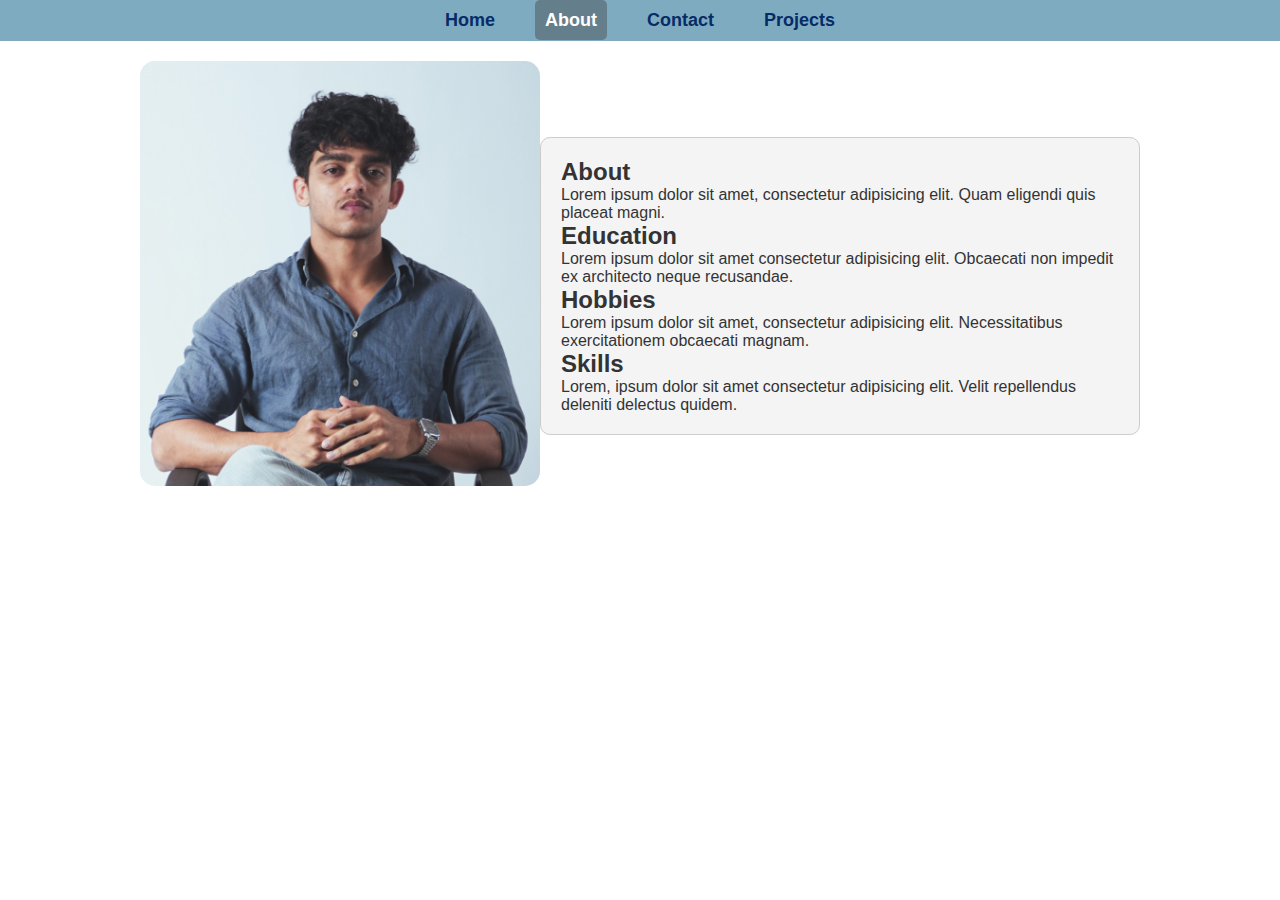
<file: about.html>
<!DOCTYPE html>
<html lang="en">
<head>
    <meta charset="UTF-8">
    <meta name="viewport" content="width=device-width, initial-scale=1.0">
    <title>About Me</title>
    <link rel="stylesheet" href="css/about.css">
</head>
<body>
  <header>
    <nav>
      <ul class="menubar">
        <li><a href="index.html">Home</a></li>
        <li><a href="about.html" class="active">About</a></li>
        <li><a href="contacts.html">Contact</a></li>
        <li><a href="projects.html">Projects</a></li>
      </ul>
    </nav>
  </header>

  <main>
    <section id="image">
      <img src="images/shaan.jpg" alt="Profile Picture">
    </section>

    <section id="content">
      <h2>About</h2>
      <p>Lorem ipsum dolor sit amet, consectetur adipisicing elit. Quam eligendi quis placeat magni.</p>

      <h2>Education</h2>
      <p>Lorem ipsum dolor sit amet consectetur adipisicing elit. Obcaecati non impedit ex architecto neque recusandae.</p>

      <h2>Hobbies</h2>
      <p>Lorem ipsum dolor sit amet, consectetur adipisicing elit. Necessitatibus exercitationem obcaecati magnam.</p>

      <h2>Skills</h2>
      <p>Lorem, ipsum dolor sit amet consectetur adipisicing elit. Velit repellendus deleniti delectus quidem.</p>
    </section>
  </main>
</body>
</html>
</file>
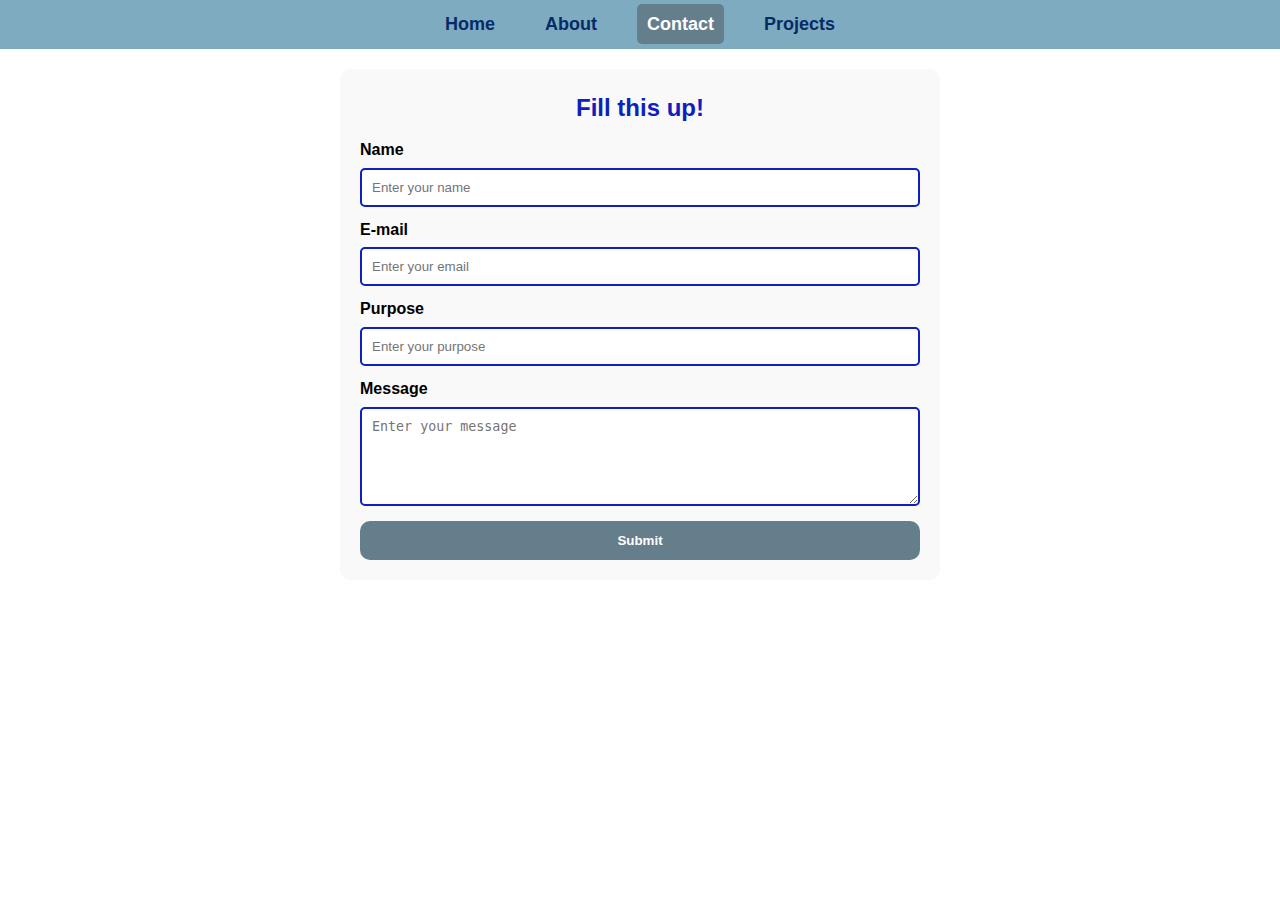
<file: contacts.html>
<!DOCTYPE html>
<html lang="en">
<head>
    <meta charset="UTF-8">
    <meta name="viewport" content="width=device-width, initial-scale=1.0">
    <title>Contact Us</title>
    <link rel="stylesheet" href="css/contacts.css">
</head>
<body>
<header>
    <nav>
        <ul class="menubar">
            <li><a href="index.html">Home</a></li>
            <li><a href="about.html">About</a></li>
            <li><a href="contacts.html" class="active">Contact</a></li>
            <li><a href="projects.html">Projects</a></li>
        </ul>
    </nav>
  </header>

    <section class="contact">
        <h2>Fill this up!</h2>
        <form action="#">
            <label for="name">Name</label>
            <input type="text" id="name" placeholder="Enter your name" required>

            <label for="email">E-mail</label>
            <input type="text" id="email" placeholder="Enter your email" required>

            <label for="purpose">Purpose</label>
            <input type="text" id="purpose" placeholder="Enter your purpose" required>

            <label for="message">Message</label>
            <textarea id="message" rows="5" placeholder="Enter your message" required></textarea>

            <button type="submit">Submit</button>
        </form>
    </section>

</body>
</html>
</file>
<file: css/about.css>
* {
  box-sizing: border-box;
  margin: 0;
  padding: 0;
}

body {
  font-family: Arial, sans-serif;
  background-color: #ffffff;
  color: #333;
}

header {
  background-color: rgb(127, 171, 192);
  padding: 10px 0;
}

.menubar {
  list-style: none;
  display: flex;
  justify-content: center;
  padding: 0;
}

.menubar li {
  margin: 0 15px;
}

.menubar li a {
  text-decoration: none;
  color: rgb(6, 44, 104);
  font-size: 18px;
  font-weight: bold;
  padding: 10px;
}

.menubar li a:hover,
.menubar .active {
  background-color: rgb(101, 126, 140);
  color: #fff;
  border-radius: 5px;
}

main {
  display: flex;
  flex-wrap: wrap;
  justify-content: center;
  align-items: center;
  margin: 20px;
}

#image img {
  width: 400px;
  height: auto;
  border-radius: 15px;
  margin-bottom: 20px;
}

#content {
  max-width: 600px;
  padding: 20px;
  border: 1px solid #ccc;
  border-radius: 10px;
  background: #f4f4f4;
  text-align: left;
}

@media (max-width: 768px) {
  .menubar {
    flex-direction: column;
    align-items: center;
  }

  .menubar li {
    margin: 5px 0;
  }

  main {
    flex-direction: column;
    text-align: center;
  }

  #image img {
    width: 80%;
  }

  #content {
    width: 90%;
    text-align: left;
  }
}
</file>
<file: css/contacts.css>
* {
  box-sizing: border-box;
  margin: 0;
  padding: 0;
}

body {
  font-family: Arial, sans-serif;
  line-height: 1.6;
  background-color: #ffffff;
  color: #333;
}

header {
  background-color: rgb(127, 171, 192);
  padding: 10px 0;
}

.menubar {
  list-style: none;
  display: flex;
  justify-content: center;
  padding: 0;
}

.menubar li {
  margin: 0 15px;
}

.menubar li a {
  text-decoration: none;
  color: rgb(6, 44, 104);
  font-size: 18px;
  font-weight: bold;
  padding: 10px;
}

.menubar li a:hover,
.menubar .active {
  background-color: rgb(101, 126, 140);
  color: #fff;
  border-radius: 5px;
}
.contact {
  width: 90%;
  max-width: 600px;
  margin: 20px auto;
  padding: 20px;
  background: #f9f9f9;
  border-radius: 10px;
}

h2 {
  text-align: center;
  font-size: 24px;
  color: #0F21BD;
}

form {
  display: flex;
  flex-direction: column;
}

label {
  margin-top: 10px;
  font-weight: bold;
  color: #000;
}

input[type="text"],
textarea {
  width: 100%;
  padding: 10px;
  margin-top: 5px;
  border: 2px solid #0F21BD;
  border-radius: 5px;
}

button {
  padding: 12px;
  background-color: rgb(101, 126, 140);
  color: white;
  border-radius: 10px;
  font-weight: bold;
  border: none;
  cursor: pointer;
  margin-top: 15px;
  text-align: center;
}

button:hover {
  background-color: rgb(80, 105, 120);
}

@media screen and (max-width: 768px) {
  .menubar {
    flex-direction: column;
    text-align: center;
  }

  .menubar li {
    width: 100%;
    padding: 10px;
  }

  .contact {
    width: 90%;
  }

  button {
    width: 100%;
  }
}

@media screen and (max-width: 480px) {
  h2 {
    font-size: 20px;
  }

  input[type="text"],
  textarea {
    font-size: 16px;
  }

  button {
    font-size: 16px;
  }
}
</file>
